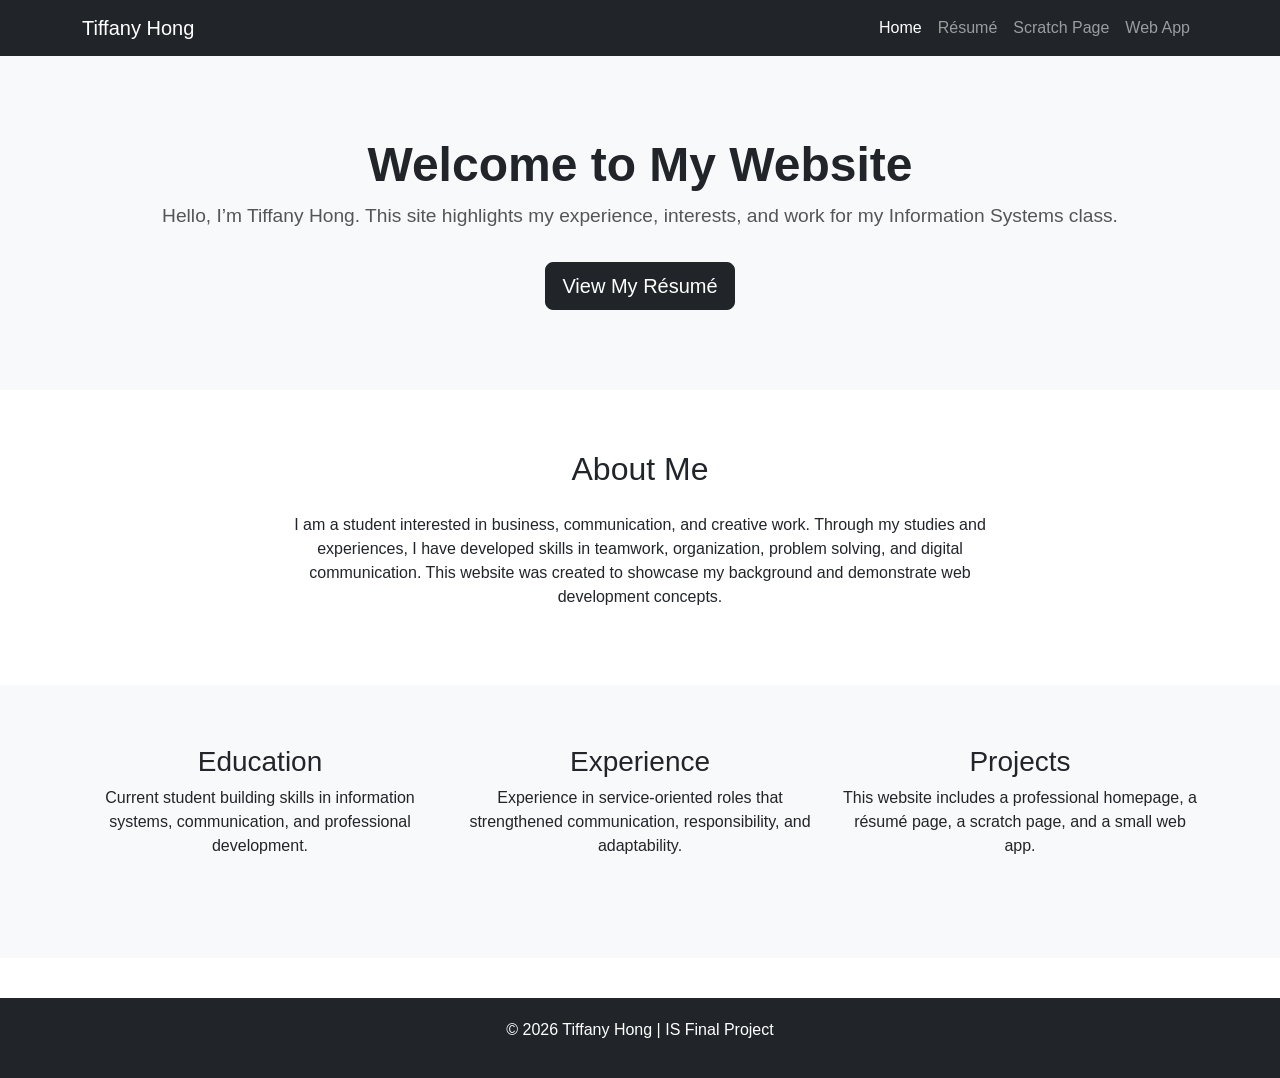
<file: index.html>
<!DOCTYPE html>
<html lang="en">
<head>
  <meta charset="UTF-8">
  <meta name="viewport" content="width=device-width, initial-scale=1.0">
  <title>Tiffany Hong | Home</title>

  <!-- Bootstrap CSS -->
  <link href="https://cdn.jsdelivr.net/npm/bootstrap@5.3.3/dist/css/bootstrap.min.css" rel="stylesheet">

  <style>
    body {
      font-family: Arial, sans-serif;
    }

    .hero {
      background-color: #f8f9fa;
      padding: 80px 20px;
      text-align: center;
    }

    .hero h1 {
      font-size: 3rem;
      font-weight: bold;
    }

    .hero p {
      font-size: 1.2rem;
      color: #555;
    }

    .section-padding {
      padding: 60px 20px;
    }

    footer {
      background-color: #212529;
      color: white;
      text-align: center;
      padding: 20px;
      margin-top: 40px;
    }
  </style>
</head>
<body>

  <!-- Navigation -->
  <nav class="navbar navbar-expand-lg navbar-dark bg-dark">
    <div class="container">
      <a class="navbar-brand" href="index.html">Tiffany Hong</a>
      <button class="navbar-toggler" type="button" data-bs-toggle="collapse" data-bs-target="#navbarNav">
        <span class="navbar-toggler-icon"></span>
      </button>

      <div class="collapse navbar-collapse" id="navbarNav">
        <ul class="navbar-nav ms-auto">
          <li class="nav-item"><a class="nav-link active" href="index.html">Home</a></li>
          <li class="nav-item"><a class="nav-link" href="resume.html">Résumé</a></li>
          <li class="nav-item"><a class="nav-link" href="scratch.html">Scratch Page</a></li>
          <li class="nav-item"><a class="nav-link" <a href="webapp.html">Web App</a>
        </ul>
      </div>
    </div>
  </nav>

  <!-- Hero Section -->
  <section class="hero">
    <div class="container">
      <h1>Welcome to My Website</h1>
      <p>Hello, I’m Tiffany Hong. This site highlights my experience, interests, and work for my Information Systems class.</p>
      <a href="resume.html" class="btn btn-dark btn-lg mt-3">View My Résumé</a>
    </div>
  </section>

  <!-- About Section -->
  <section class="section-padding">
    <div class="container text-center">
      <h2 class="mb-4">About Me</h2>
      <p class="mx-auto" style="max-width: 700px;">
        I am a student interested in business, communication, and creative work. Through my studies and experiences,
        I have developed skills in teamwork, organization, problem solving, and digital communication.
        This website was created to showcase my background and demonstrate web development concepts.
      </p>
    </div>
  </section>

  <!-- Highlights Section -->
  <section class="section-padding bg-light">
    <div class="container">
      <div class="row text-center">
        <div class="col-md-4 mb-4">
          <h3>Education</h3>
          <p>Current student building skills in information systems, communication, and professional development.</p>
        </div>
        <div class="col-md-4 mb-4">
          <h3>Experience</h3>
          <p>Experience in service-oriented roles that strengthened communication, responsibility, and adaptability.</p>
        </div>
        <div class="col-md-4 mb-4">
          <h3>Projects</h3>
          <p>This website includes a professional homepage, a résumé page, a scratch page, and a small web app.</p>
        </div>
      </div>
    </div>
  </section>

  <!-- Footer -->
  <footer>
    <p>&copy; 2026 Tiffany Hong | IS Final Project</p>
  </footer>

  <!-- Bootstrap JS -->
  <script src="https://cdn.jsdelivr.net/npm/bootstrap@5.3.3/dist/js/bootstrap.bundle.min.js"></script>
</body>
</html>
</file>
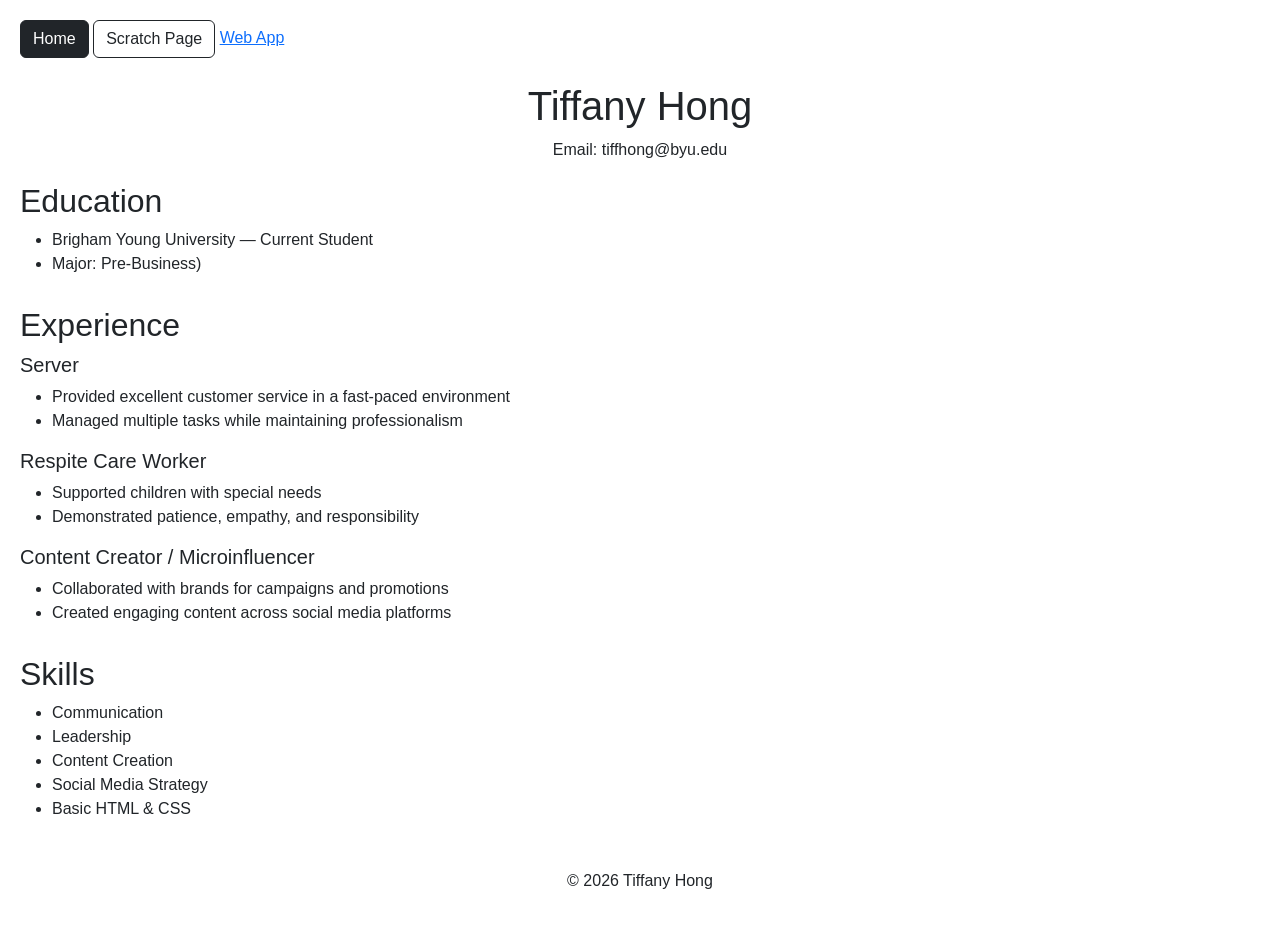
<file: resume.html>
<!DOCTYPE html>
<html lang="en">
<head>
  <meta charset="UTF-8">
  <meta name="viewport" content="width=device-width, initial-scale=1.0">
  <title>Résumé | Tiffany Hong</title>

  <!-- Bootstrap -->
  <link href="https://cdn.jsdelivr.net/npm/bootstrap@5.3.3/dist/css/bootstrap.min.css" rel="stylesheet">

  <style>
    body {
      font-family: Arial, sans-serif;
      padding: 20px;
    }

    h1, h2 {
      margin-top: 20px;
    }

    .section {
      margin-bottom: 30px;
    }
  </style>
</head>
<body>

  <!-- Navigation -->
  <nav class="mb-4">
    <a href="index.html" class="btn btn-dark">Home</a>
    <a href="scratch.html" class="btn btn-outline-dark">Scratch Page</a>
    <a href="webapp.html">Web App</a>
  </nav>

  <!-- Header -->
  <div class="text-center">
    <h1>Tiffany Hong</h1>
    <p>Email: tiffhong@byu.edu</p>
  </div>

  <!-- Education -->
  <div class="section">
    <h2>Education</h2>
    <ul>
      <li>Brigham Young University — Current Student</li>
      <li>Major: Pre-Business)</li>
    </ul>
  </div>

  <!-- Experience -->
  <div class="section">
    <h2>Experience</h2>

    <h5>Server</h5>
    <ul>
      <li>Provided excellent customer service in a fast-paced environment</li>
      <li>Managed multiple tasks while maintaining professionalism</li>
    </ul>

    <h5>Respite Care Worker</h5>
    <ul>
      <li>Supported children with special needs</li>
      <li>Demonstrated patience, empathy, and responsibility</li>
    </ul>

    <h5>Content Creator / Microinfluencer</h5>
    <ul>
      <li>Collaborated with brands for campaigns and promotions</li>
      <li>Created engaging content across social media platforms</li>
    </ul>
  </div>

  <!-- Skills -->
  <div class="section">
    <h2>Skills</h2>
    <ul>
      <li>Communication</li>
      <li>Leadership</li>
      <li>Content Creation</li>
      <li>Social Media Strategy</li>
      <li>Basic HTML & CSS</li>
    </ul>
  </div>

  <!-- Footer -->
  <footer class="text-center mt-5">
    <p>&copy; 2026 Tiffany Hong</p>
  </footer>

</body>
</html>
</file>
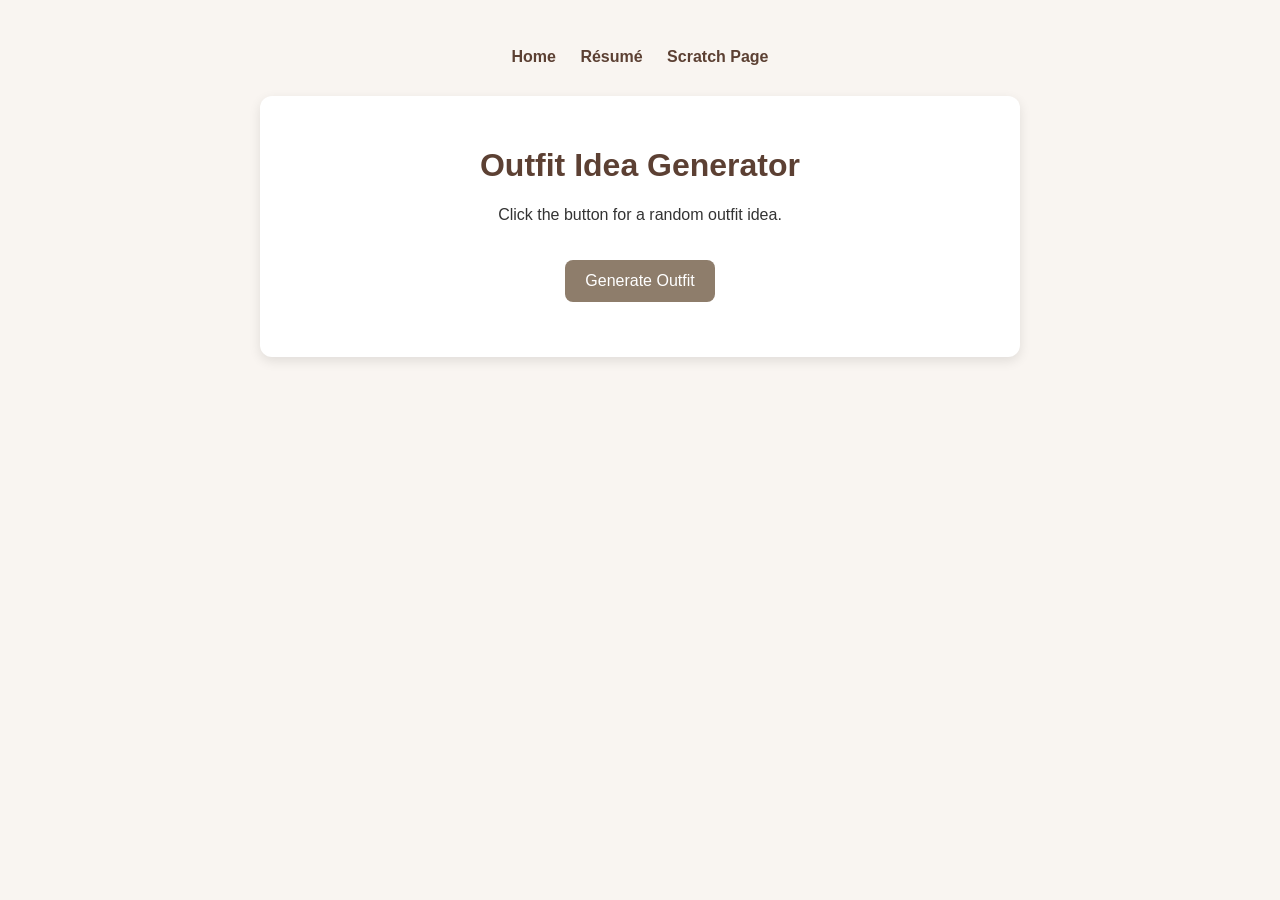
<file: webapp.html>
<!DOCTYPE html>
<html lang="en">
<head>
  <meta charset="UTF-8">
  <meta name="viewport" content="width=device-width, initial-scale=1.0">
  <title>Web App | Tiffany Hong</title>

  <style>
    body {
      font-family: Arial, sans-serif;
      background-color: #f9f5f1;
      text-align: center;
      padding: 40px;
      color: #333;
    }

    .container {
      max-width: 700px;
      margin: auto;
      background: white;
      padding: 30px;
      border-radius: 12px;
      box-shadow: 0 4px 12px rgba(0,0,0,0.1);
    }

    h1 {
      color: #5c4033;
    }

    button {
      background-color: #8e7d6b;
      color: white;
      border: none;
      padding: 12px 20px;
      font-size: 16px;
      border-radius: 8px;
      cursor: pointer;
      margin-top: 20px;
    }

    button:hover {
      background-color: #6f5d4d;
    }

    #result {
      margin-top: 25px;
      font-size: 20px;
      font-weight: bold;
      color: #5c4033;
    }

    .nav {
      margin-bottom: 30px;
    }

    .nav a {
      margin: 0 10px;
      text-decoration: none;
      color: #5c4033;
      font-weight: bold;
    }
  </style>
</head>
<body>
  <div class="nav">
    <a href="index.html">Home</a>
    <a href="resume.html">Résumé</a>
    <a href="scratch.html">Scratch Page</a>
  </div>

  <div class="container">
    <h1>Outfit Idea Generator</h1>
    <p>Click the button for a random outfit idea.</p>
    <button onclick="generateOutfit()">Generate Outfit</button>
    <div id="result"></div>
  </div>

  <script>
    function generateOutfit() {
      const outfits = [
        "Blue jeans, a white baby tee, and sneakers",
        "A midi dress with sandals and simple jewelry",
        "Black trousers, a fitted top, and loafers",
        "A denim skirt, tank top, and white shoes",
        "Sweater, leggings, and comfy sneakers",
        "Blazer, straight-leg jeans, and boots",
        "Matching lounge set with gold accessories"
      ];

      const randomIndex = Math.floor(Math.random() * outfits.length);
      document.getElementById("result").textContent = outfits[randomIndex];
    }
  </script>
</body>
</html>
</file>
